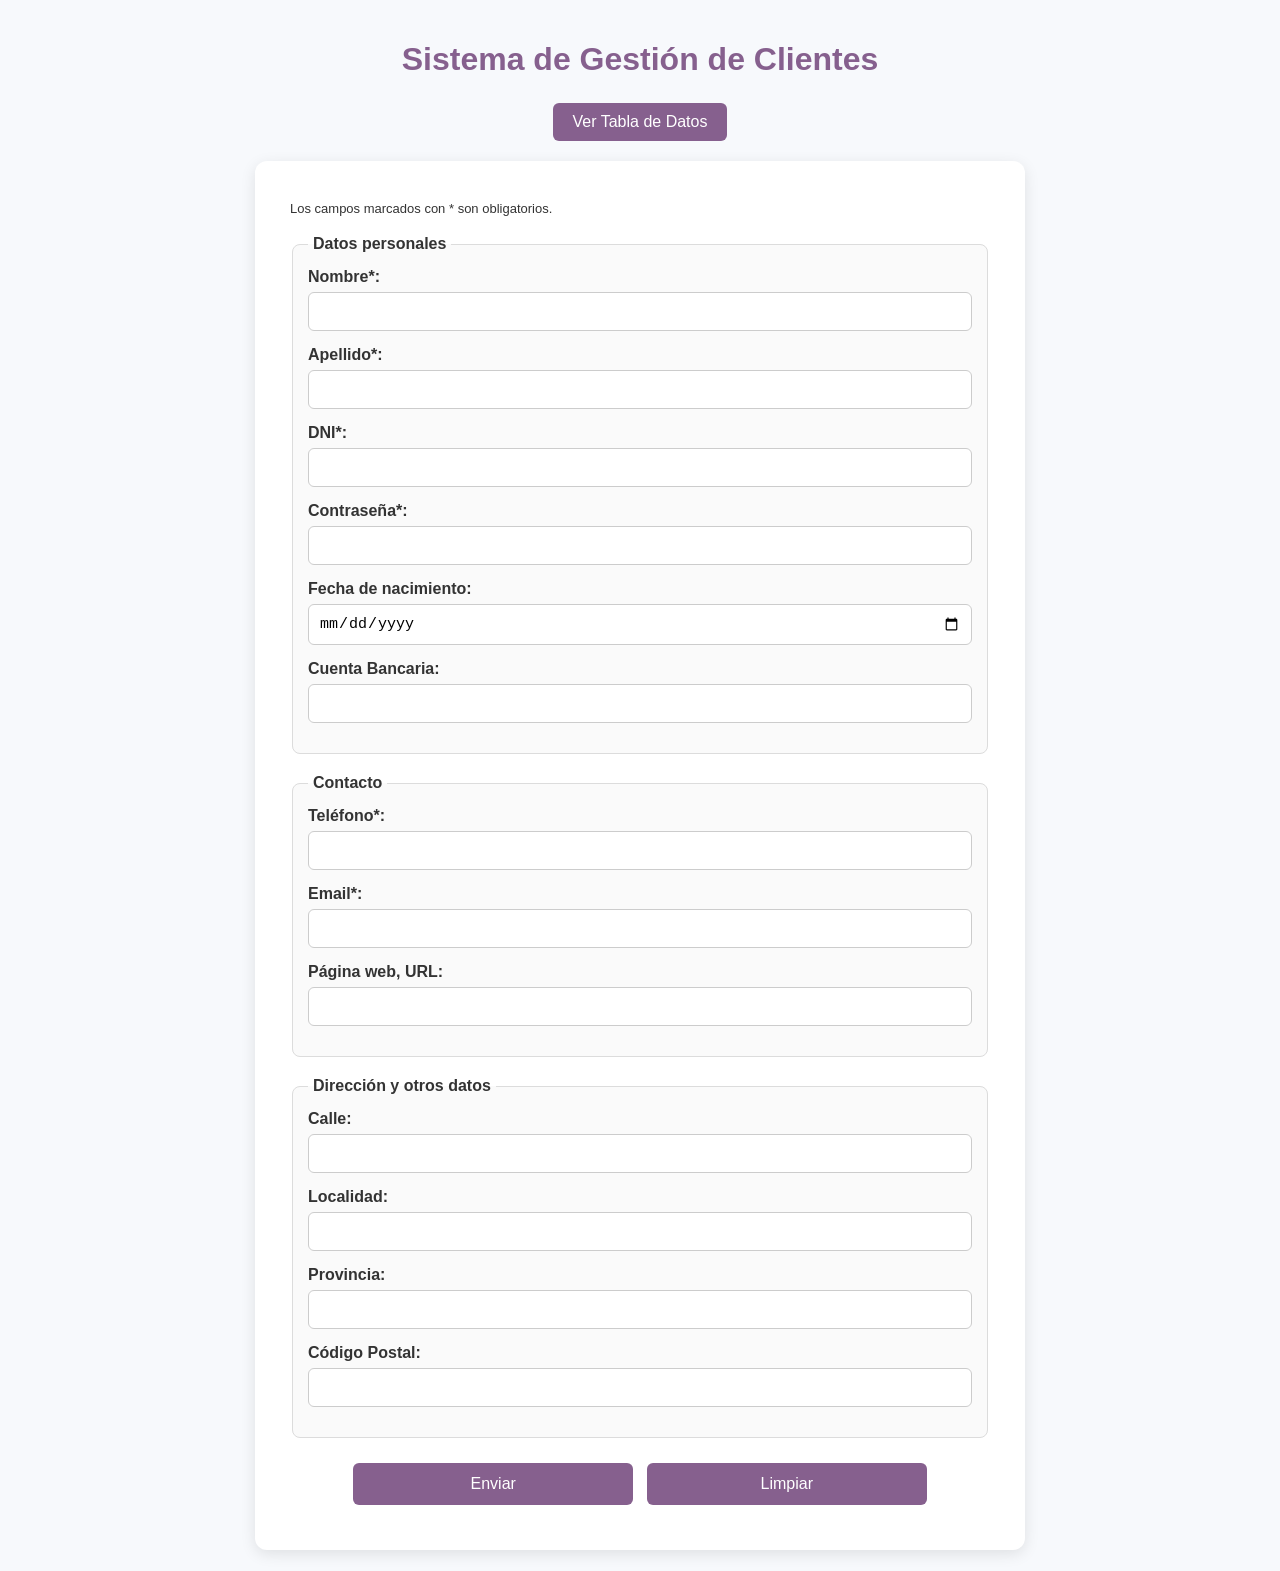
<file: index.html>
<!DOCTYPE html>
<html lang="es">
<head>
<meta charset="UTF-8">
<meta name="viewport" content="width=device-width, initial-scale=1.0">
<title>Sistema de Gestión de Clientes</title>
<link rel="stylesheet" href="css/estilos.css">
</head>
<body>

<h1>Sistema de Gestión de Clientes</h1>

<!-- Botón para alternar entre formulario y tabla de datos -->
<button id="toggleView">Ver Tabla de Datos</button>

<!-- =====================
     FORMULARIO DE CLIENTES
     ===================== -->
<form id="contactoForm">
    <p>Los campos marcados con * son obligatorios.</p>

    <!-- Sección de datos personales -->
    <fieldset>
        <legend>Datos personales</legend>
        <label for="nombre">Nombre*:</label>
        <input type="text" id="nombre" name="nombre" required>

        <label for="apellido">Apellido*:</label>
        <input type="text" id="apellido" name="apellido" required>

        <label for="dni">DNI*:</label>
        <input type="text" id="dni" name="dni" required>

        <label for="contraseña">Contraseña*:</label>
        <input type="password" id="contraseña" name="contraseña" required>

        <label for="fecha">Fecha de nacimiento:</label>
        <input type="date" id="fecha" name="fecha">

        <label for="cuenta">Cuenta Bancaria:</label>
        <input type="text" id="cuenta" name="cuenta">
    </fieldset>

    <!-- Sección de contacto -->
    <fieldset>
        <legend>Contacto</legend> 
        <label for="telefono">Teléfono*:</label>
        <input type="tel" id="telefono" name="telefono" required>

        <label for="email">Email*:</label>
        <input type="email" id="email" name="email" required>

        <label for="web">Página web, URL:</label>
        <input type="url" id="web" name="web">
    </fieldset>

    <!-- Sección de dirección -->
    <fieldset>
        <legend>Dirección y otros datos</legend>
        <label for="calle">Calle:</label>
        <input type="text" id="calle" name="calle">

        <label for="localidad">Localidad:</label>
        <input type="text" id="localidad" name="localidad">

        <label for="provincia">Provincia:</label>
        <input type="text" id="provincia" name="provincia">

        <label for="cp">Código Postal:</label>
        <input type="text" id="cp" name="cp">
    </fieldset>

    <!-- Botones de envío y limpieza -->
    <div class="botones">
        <p>
            <input type="submit" value="Enviar">
            <input type="reset" value="Limpiar">
        </p>
    </div>
</form>

<!-- =====================
     TABLA DE DATOS
     ===================== -->
<table id="datosTabla" style="display:none;">
    <thead>
        <tr>
            <th>Nombre</th>
            <th>Apellidos</th>
            <th>DNI</th>
            <th>Email</th>
        </tr>
    </thead>
    <tbody></tbody>
</table>

<!-- =====================
     SCRIPT DE JAVASCRIPT
     ===================== -->
<script>
// ============================
// CLASE PARA DEFINIR UN CLIENTE
// ============================
class Persona {
    constructor(nombre, apellido, dni, email) {
        this.nombre = nombre;     // Propiedad nombre
        this.apellido = apellido; // Propiedad apellido
        this.dni = dni;           // Propiedad DNI
        this.email = email;       // Propiedad email
    }

    // Método para mostrar resumen del cliente
    resumen() {
        return `${this.nombre} ${this.apellido} (${this.dni}) - ${this.email}`;
    }
}

// ============================
// ARRAY PARA GUARDAR LOS CLIENTES
// ============================
const listaPersonas = [];

// ============================
// ELEMENTOS DEL DOM
// ============================
const form = document.getElementById("contactoForm");           // Formulario
const tbody = document.querySelector("#datosTabla tbody");       // Cuerpo de la tabla
const toggleBtn = document.getElementById("toggleView");        // Botón toggle
const tabla = document.getElementById("datosTabla");            // Tabla
const resetBtn = form.querySelector('input[type="reset"]');     // Botón limpiar

// ============================
// FUNCIONES
// ============================

// Función para mostrar la tabla con los clientes añadidos
function mostrarTabla() {
    tbody.innerHTML = ""; // Limpiar tabla
    listaPersonas.forEach(p => {
        const fila = document.createElement("tr"); // Crear fila
        fila.innerHTML = `
            <td>${p.nombre}</td>
            <td>${p.apellido}</td>
            <td>${p.dni}</td>
            <td>${p.email}</td>
        `;
        tbody.appendChild(fila); // Añadir fila al tbody
    });
}

// ============================
// EVENT LISTENERS
// ============================

// Alternar visibilidad entre formulario y tabla
toggleBtn.addEventListener("click", () => {
    const formVisible = form.style.display !== "none"; // Verificar estado actual
    form.style.display = formVisible ? "none" : "block";
    tabla.style.display = formVisible ? "table" : "none";
    toggleBtn.textContent = formVisible ? "Volver al Formulario" : "Ver Tabla de Datos";
});

// Manejar envío del formulario
form.addEventListener("submit", (e) => {
    e.preventDefault(); // Evitar recarga de página

    // Obtener valores de los inputs
    const nombre = document.getElementById("nombre").value;
    const apellido = document.getElementById("apellido").value;
    const dni = document.getElementById("dni").value;
    const email = document.getElementById("email").value;

    // Crear nueva instancia de Persona
    const persona = new Persona(nombre, apellido, dni, email);
    listaPersonas.push(persona); // Añadir a array

    mostrarTabla(); // Actualizar tabla
    form.reset();   // Limpiar formulario
});

// Evento para limpiar formulario
resetBtn.addEventListener("click", () => {
    console.log("Formulario limpiado");
});
</script>

</body>
</html>
</file>
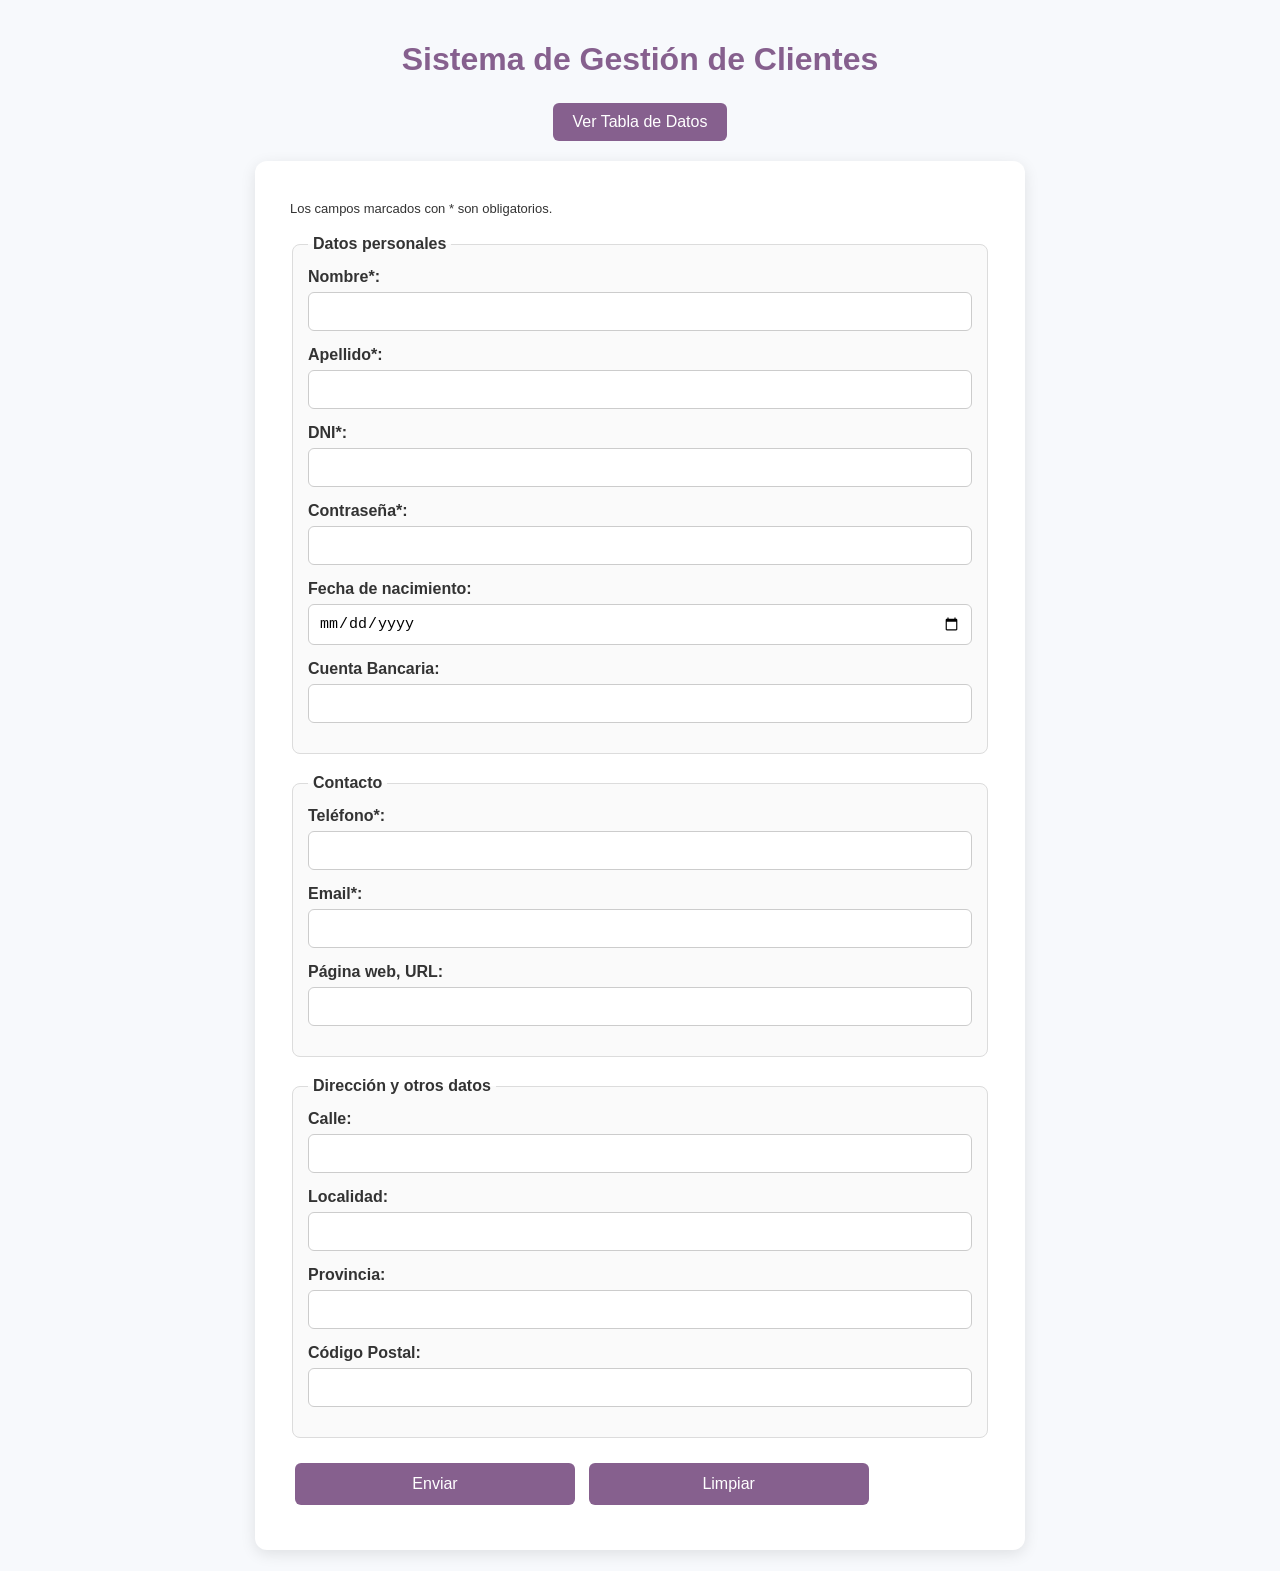
<file: contacto.html>
<!DOCTYPE html>
<html lang="es">
<head>
<meta charset="UTF-8">
<meta name="viewport" content="width=device-width, initial-scale=1.0">
<title>Sistema Gestión de Clientes</title>
<link rel="stylesheet" href="css/estilos.css">
</head>
<body>

<h1>Sistema de Gestión de Clientes</h1>

<button id="toggleView">Ver Tabla de Datos</button>

<!----- FORMULARIO ----->
<form id="contactoForm">
    <p>Los campos marcados con * son obligatorios.</p>
    <fieldset>
        <legend>Datos personales</legend>
        <label for="nombre">Nombre*:</label>
        <input type="text" id="nombre" name="nombre" required>

        <label for="apellido">Apellido*:</label>
        <input type="text" id="apellido" name="apellido" required>

        <label for="dni">DNI*:</label>
        <input type="text" id="dni" name="dni" required>

        <label for="contraseña">Contraseña*:</label>
        <input type="password" id="contraseña" name="contraseña" required>

        <label for="fecha">Fecha de nacimiento:</label>
        <input type="date" id="fecha" name="fecha">

        <label for="cuenta">Cuenta Bancaria:</label>
        <input type="text" id="cuenta" name="cuenta">

    </fieldset>
    <fieldset>
        <legend>Contacto</legend> 
        <label for="telefono">Teléfono*:</label>
        <input type="tel" id="telefono" name="telefono" required>

        <label for="email">Email*:</label>
        <input type="email" id="email" name="email" required>

        <label for="web">Página web, URL:</label>
        <input type="url" id="web" name="web">
    </fieldset>
       
<fieldset>
        <legend>Dirección y otros datos</legend>
        <label for="calle">Calle:</label>
        <input type="text" id="calle" name="calle">

        <label for="localidad">Localidad:</label>
        <input type="text" id="localidad" name="localidad">

        <label for="provincia">Provincia:</label>
        <input type="text" id="provincia" name="provincia">

        <label for="cp">Código Postal:</label>
        <input type="text" id="cp" name="cp">
</fieldset>

    </fieldset>

    <p>
        <input type="submit" value="Enviar">
        <input type="reset" value="Limpiar">
    </p>
</form>

<!----- TABLA DE DATOS ----->
<table id="datosTabla">
    <thead>
        <tr>
            <th>Nombre</th>
            <th>Apellidos</th>
            <th>DNI</th>
            <th>Email</th>
        </tr>
    </thead>
    <tbody></tbody>
</table>

<script>
// Clase Persona (solo los campos que se mostrarán en la tabla)
class Persona {
    constructor(nombre, apellido, dni, email) {
        this.nombre = nombre;
        this.apellido = apellido;
        this.dni = dni;
        this.email = email;
    }
}

// Lista de objetos
const listaPersonas = [];

// Elementos
const form = document.getElementById("contactoForm");
const tbody = document.querySelector("#datosTabla tbody");
const toggleBtn = document.getElementById("toggleView");
const tabla = document.getElementById("datosTabla");

// Toggle formulario / tabla
toggleBtn.addEventListener("click", () => {
    if (form.style.display !== "none") {
        form.style.display = "none";
        tabla.style.display = "table";
        toggleBtn.textContent = "Volver al Formulario";
    } else {
        tabla.style.display = "none";
        form.style.display = "block";
        toggleBtn.textContent = "Ver Tabla de Datos";
    }
});

// Evento submit
form.addEventListener("submit", (e) => {
    e.preventDefault();

    // Se guardan los valores de la tabla
    const nombre = document.getElementById("nombre").value;
    const apellido = document.getElementById("apellido").value;
    const dni = document.getElementById("dni").value;
    const email = document.getElementById("email").value;

    // Creamos instancia solo con los campos que se mostrarán
    const persona = new Persona(nombre, apellido, dni, email);
    listaPersonas.push(persona);

    // Mostrar tabla actualizada
    mostrarTabla();

    form.reset();
});

// Función para mostrar la tabla
function mostrarTabla() {
    tbody.innerHTML = "";
    listaPersonas.forEach(p => {
        const fila = document.createElement("tr");
        fila.innerHTML = `
            <td>${p.nombre}</td>
            <td>${p.apellido}</td>
            <td>${p.dni}</td>
            <td>${p.email}</td>
        `;
        tbody.appendChild(fila);
    });
}
</script>

</body>
</html>
</file>
<file: css/estilos.css>
/* =======================
   ESTILOS GENERALES
   ======================= */
body {
    font-family: Arial, Helvetica, sans-serif;
    background-color: #f7f9fc; 
    color: hsl(0, 0%, 20%);    
    margin: 0;
    padding: 20px;
}

h1 {
    text-align: center;
    color: #86608E; 
    margin-bottom: 25px;
}

p {
    line-height: 1.6;
    margin-bottom: 15px;
    font-size: small;
}

/* =======================
   FORMULARIO
   ======================= */
form {
    max-width: 700px;
    background-color: #fff;
    padding: 25px 35px;
    border-radius: 12px;
    box-shadow: 0 4px 15px rgba(0,0,0,0.1);
    margin: 0 auto;
    transition: all 0.3s ease; 
}

label {
    display: block;
    font-weight: bold;
    margin-bottom: 6px;
}

input, textarea, select {
    width: 100%;
    padding: 10px;
    margin-bottom: 15px;
    border: 1px solid #ccc;
    border-radius: 6px; 
    box-sizing: border-box;
    font-size: 15px;
    transition: border-color 0.3s ease, box-shadow 0.3s ease; 
}

input:focus, textarea:focus, select:focus {
    border-color: #86608E; 
    box-shadow: 0 0 5px rgba(134, 96, 142, 0.5);
}

textarea {
    resize: none; 
}

/* =======================
   FIELDSETS
   ======================= */
fieldset {
    border: 1px solid #dcdcdc;
    padding: 15px;
    border-radius: 8px;
    margin-bottom: 20px;
    background-color: #fafafa;
}

fieldset legend {
    font-weight: bold;
    padding: 0 5px;
}

/* Radios y checkboxes */
input[type="radio"],
input[type="checkbox"] {
    width: auto;
    margin-right: 6px;
}

fieldset label {
    display: inline-block;
    margin-right: 20px;
}

/* =======================
   BOTÓN TOGGLE (Formulario / Tabla)
   ======================= */
#toggleView {
    display: block;
    margin: 0 auto 20px auto;
    padding: 10px 20px;
    font-size: 16px;
    background-color: #86608E; 
    color: white;
    border: none;
    border-radius: 6px; 
    cursor: pointer;
    transition: background-color 0.3s ease, transform 0.2s ease;
}

#toggleView:hover {
    background-color: #744a7a; 
    transform: scale(1.03);     
}

/* =======================
   BOTONES DEL FORMULARIO
   ======================= */
input[type="submit"],
input[type="reset"] {
    width: 40%;
    background-color: #86608E; 
    color: white;
    border: none;
    padding: 12px 20px;
    font-size: 16px;
    border-radius: 6px;
    cursor: pointer;
    margin: 5px;
    transition: background-color 0.3s ease, transform 0.2s ease;
}

input[type="submit"]:hover,
input[type="reset"]:hover {
    background-color: #744a7a;
    transform: scale(1.03);
}

.botones {
    text-align: center;
}

/* =======================
   TABLA DE DATOS
   ======================= */
#datosTabla {
    display: none; 
    width: 100%;
    border-collapse: collapse;
    margin-top: 20px;
    transition: all 0.5s ease;
}

#datosTabla th,
#datosTabla td {
    border: 1px solid #ccc;
    padding: 8px;
    text-align: left;
}

#datosTabla th {
    background-color: #86608E; 
    color: white;
}

#datosTabla tr:nth-child(even) {
    background-color: #f2f2f2;
}

#datosTabla tr:hover {
    background-color: #f8dcfc;
    transition: background-color 0.3s ease;
}
</file>
